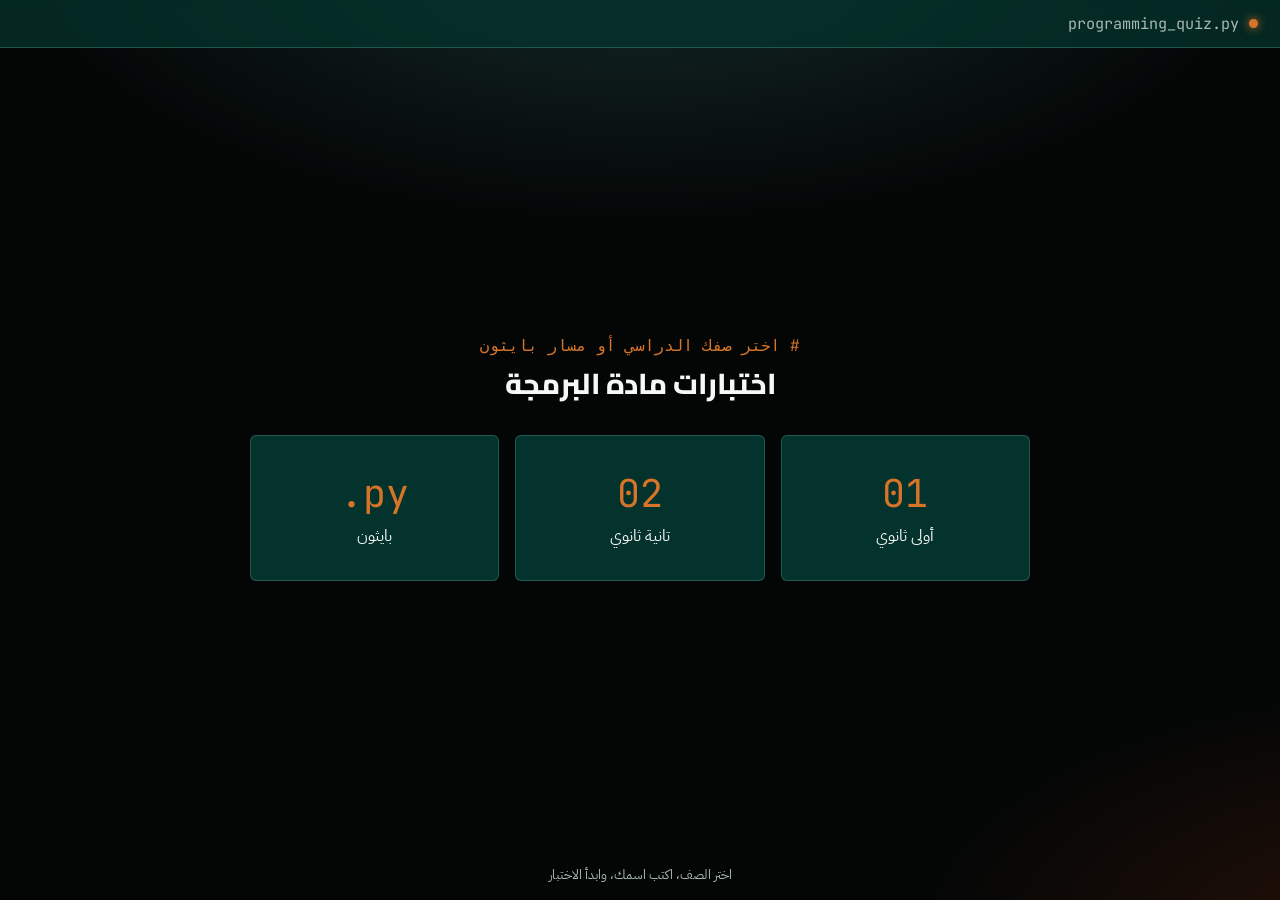
<file: index.html>
<!DOCTYPE html>
<html lang="ar" dir="rtl">
<head>
<meta charset="UTF-8">
<meta name="viewport" content="width=device-width, initial-scale=1">
<title>اختبارات البرمجة - بكالوريا مصرية</title>
<link rel="stylesheet" href="assets/style.css">
</head>
<body>

  <div class="editor-tab">
    <span class="dot"></span>
    <span class="filename mono">programming_quiz.py</span>
  </div>

  <main class="wrap">
    <div style="text-align:center; max-width:780px; width:100%;">
      <p class="mono" style="color:var(--accent); margin-bottom:.3rem;"># اختر صفك الدراسي أو مسار بايثون</p>
      <h1 style="font-size:1.8rem; margin-bottom:2rem;">اختبارات مادة البرمجة</h1>

      <div class="grade-picker">
        <a class="grade-tile" href="quiz.html?grade=1">
          <span class="num mono">01</span>
          <div>أولى ثانوي</div>
        </a>
        <a class="grade-tile" href="quiz.html?grade=2">
          <span class="num mono">02</span>
          <div>تانية ثانوي</div>
        </a>
        <a class="grade-tile" href="quiz.html?grade=3">
          <span class="num mono" dir="ltr">.py</span>
          <div>بايثون</div>
        </a>
      </div>
    </div>
  </main>

  <footer class="note">اختر الصف، اكتب اسمك، وابدأ الاختبار</footer>
</body>
</html>
</file>
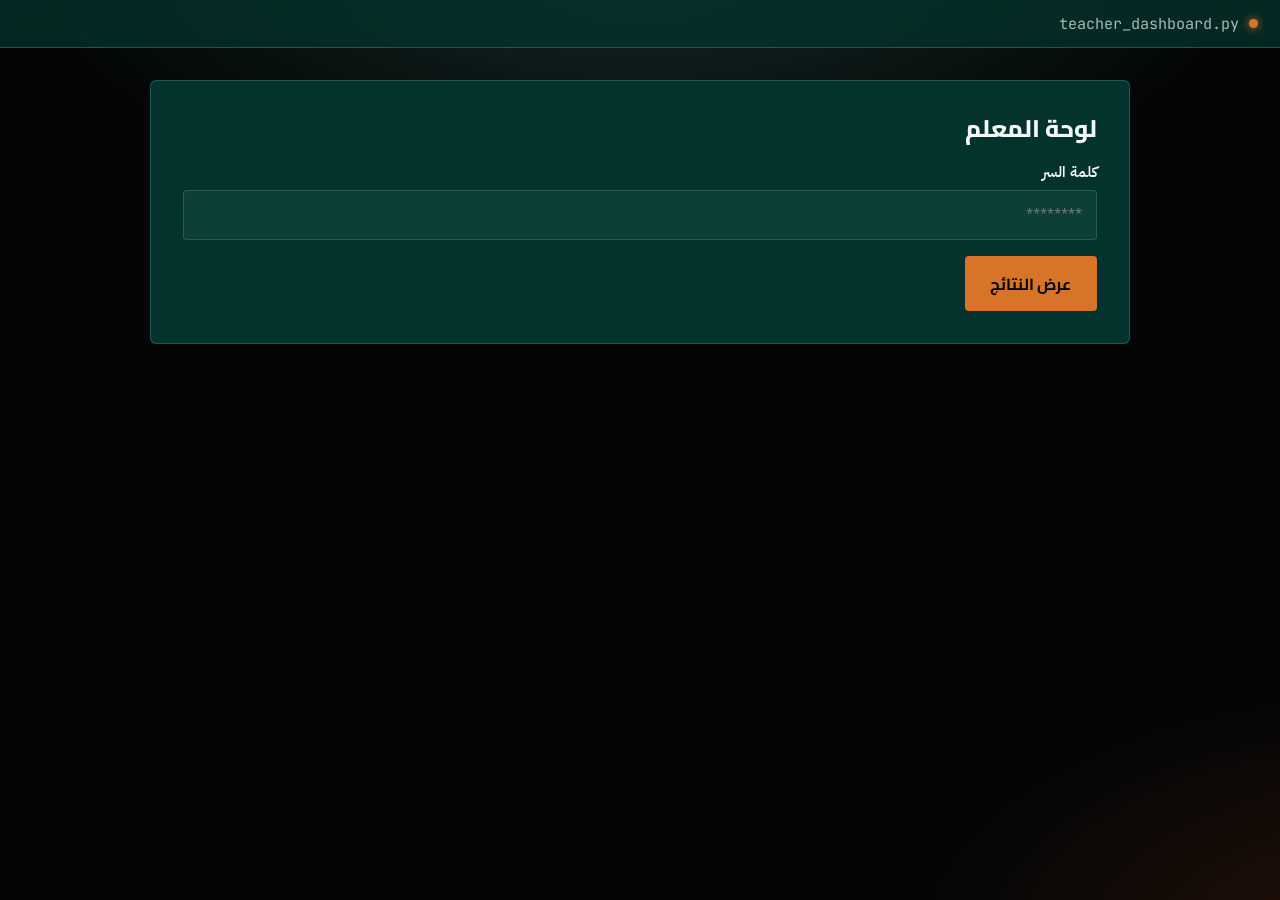
<file: dashboard.html>
<!DOCTYPE html>
<html lang="ar" dir="rtl">
<head>
<meta charset="UTF-8">
<meta name="viewport" content="width=device-width, initial-scale=1">
<title>لوحة المعلم</title>
<link rel="stylesheet" href="assets/style.css">
<style>
  main.wrap { align-items: flex-start; }
  .dash-card { max-width: 980px; }
</style>
</head>
<body>

  <div class="editor-tab">
    <span class="dot"></span>
    <span class="filename mono">teacher_dashboard.py</span>
  </div>

  <main class="wrap">
    <div class="card dash-card" id="dash">
      <h2>لوحة المعلم</h2>
      <label for="pw">كلمة السر</label>
      <input type="password" id="pw" placeholder="********" />
      <div id="dashError"></div>
      <div style="margin-top:1rem;">
        <button id="loadBtn">عرض النتائج</button>
        <button class="secondary" id="exportBtn" style="display:none;">تصدير CSV</button>
      </div>
      <div id="results"></div>
    </div>
  </main>

  <script src="assets/config.js"></script>
  <script src="assets/dashboard.js"></script>
</body>
</html>
</file>
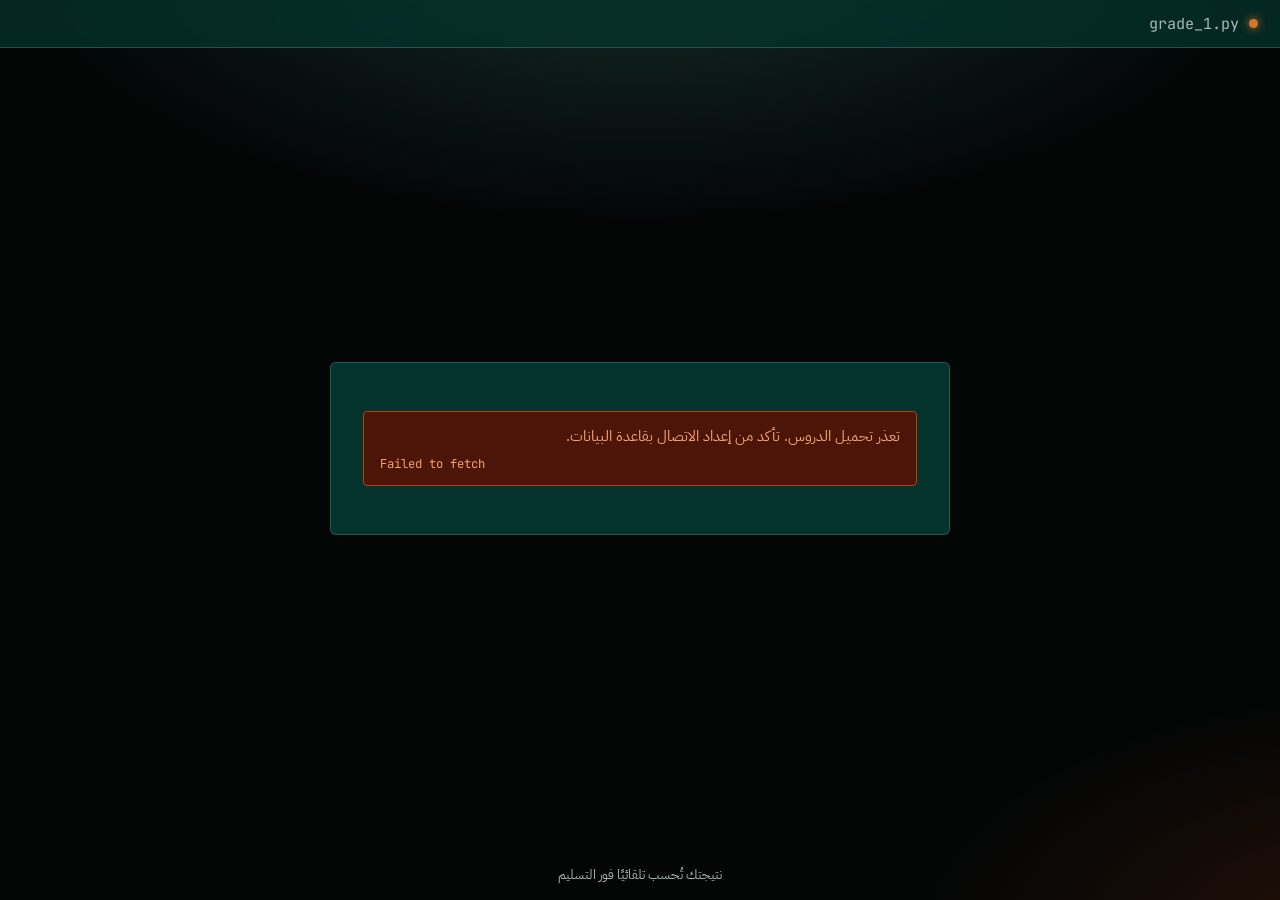
<file: quiz.html>
<!DOCTYPE html>
<html lang="ar" dir="rtl">
<head>
<meta charset="UTF-8">
<meta name="viewport" content="width=device-width, initial-scale=1">
<title>الاختبار - بكالوريا مصرية</title>
<link rel="stylesheet" href="assets/style.css">
</head>
<body>

  <div class="editor-tab">
    <span class="dot" id="tabDot"></span>
    <span class="filename mono" id="tabFilename">quiz.py</span>
  </div>

  <main class="wrap">
    <div class="card" id="app">جاري التحميل...</div>
  </main>

  <footer class="note">نتيجتك تُحسب تلقائيًا فور التسليم</footer>

  <script src="assets/config.js"></script>
  <script src="assets/app.js"></script>
</body>
</html>
</file>
<file: assets/style.css>
/* ============================================================
   منصة اختبارات البرمجة - بكالوريا مصرية
   لوحة الألوان (من الصورة):
   teal #306D64 | deep green #04332D | near-black #040606
   dark rust #4C1507 | burnt orange #B53F0D | orange #D77428
   + درجات الأبيض والأسود للنصوص
   الخطوط: Cairo (عناوين) / IBM Plex Sans Arabic (نصوص) / JetBrains Mono (أرقام وعدّاد الوقت)
   ============================================================ */

@import url('https://fonts.googleapis.com/css2?family=Cairo:wght@700;800&family=IBM+Plex+Sans+Arabic:wght@400;500;600&family=JetBrains+Mono:wght@500;700&display=swap');

:root {
  --bg: #040606;
  --panel: #04332D;
  --panel-alt: rgba(48, 109, 100, 0.22);
  --accent: #D77428;
  --accent-2: #306D64;
  --danger: #B53F0D;
  --danger-bg: #4C1507;
  --danger-text: #F2A275;
  --on-accent: #040606;
  --text: #F6F8F7;
  --text-muted: #A7B9B5;
  --border: rgba(48, 109, 100, 0.65);
}

* { box-sizing: border-box; }

html, body {
  margin: 0;
  min-height: 100%;
  background:
    radial-gradient(900px 420px at 50% -8%, rgba(48,109,100,.38), transparent 70%),
    radial-gradient(700px 360px at 110% 105%, rgba(181,63,13,.20), transparent 70%),
    var(--bg);
  background-attachment: fixed;
  color: var(--text);
  font-family: 'IBM Plex Sans Arabic', sans-serif;
  direction: rtl;
}

body {
  display: flex;
  flex-direction: column;
  min-height: 100vh;
}

h1, h2, h3 { font-family: 'Cairo', sans-serif; font-weight: 800; margin: 0 0 .4em; line-height: 1.3; }
p { line-height: 1.8; color: var(--text-muted); }

.mono { font-family: 'JetBrains Mono', monospace; }

/* شريط علوي على شكل تبويب محرر أكواد */
.editor-tab {
  display: flex;
  align-items: center;
  gap: .6rem;
  padding: .8rem 1.4rem;
  background: rgba(4, 51, 45, .75);
  border-bottom: 1px solid var(--border);
  backdrop-filter: blur(6px);
}
.editor-tab .dot {
  width: 9px; height: 9px; border-radius: 50%;
  background: var(--accent);
  box-shadow: 0 0 10px var(--accent);
}
.editor-tab .dot.running { animation: pulse 1.4s infinite; }
.editor-tab .filename { font-family: 'JetBrains Mono', monospace; color: var(--text-muted); font-size: .95rem; }

@keyframes pulse {
  0%, 100% { opacity: 1; }
  50% { opacity: .35; }
}

main.wrap {
  flex: 1;
  display: flex;
  align-items: center;
  justify-content: center;
  padding: 2rem 1.2rem;
}

.card {
  width: 100%;
  max-width: 620px;
  background: var(--panel);
  border: 1px solid var(--border);
  border-radius: 6px;
  padding: 2rem;
}

.grade-picker {
  display: grid;
  grid-template-columns: repeat(3, 1fr);
  gap: 1rem;
  max-width: 780px;
  width: 100%;
}
.grade-tile {
  background: var(--panel);
  border: 1px solid var(--border);
  border-radius: 6px;
  padding: 2rem 1rem;
  text-align: center;
  text-decoration: none;
  color: var(--text);
  transition: border-color .15s ease, transform .15s ease;
}
.grade-tile:hover { border-color: var(--accent); transform: translateY(-2px); }
.grade-tile .num { font-family: 'JetBrains Mono', monospace; font-size: 2.4rem; color: var(--accent); display:block; margin-bottom:.3rem; }

label { display: block; margin: 1.1rem 0 .4rem; font-weight: 600; font-size: .95rem; }
input[type=text], input[type=password], textarea {
  width: 100%;
  background: var(--panel-alt);
  border: 1px solid var(--border);
  border-radius: 4px;
  color: var(--text);
  padding: .75rem .9rem;
  font-family: inherit;
  font-size: 1rem;
}
input:focus, textarea:focus { outline: 2px solid var(--accent); border-color: var(--accent); }
textarea { min-height: 110px; resize: vertical; }

button, .btn {
  display: inline-block;
  background: var(--accent);
  color: var(--on-accent);
  border: none;
  border-radius: 4px;
  padding: .8rem 1.6rem;
  font-family: 'Cairo', sans-serif;
  font-weight: 700;
  font-size: 1rem;
  cursor: pointer;
  transition: filter .15s ease;
}
button:hover, .btn:hover { filter: brightness(1.08); }
button:disabled { opacity: .5; cursor: not-allowed; }
button.secondary { background: transparent; border: 1px solid var(--accent-2); color: var(--text); }
button.secondary:hover { border-color: var(--accent); }

.error-box {
  background: var(--danger-bg);
  border: 1px solid var(--danger);
  color: var(--danger-text);
  padding: .8rem 1rem;
  border-radius: 4px;
  margin: 1rem 0;
  font-size: .92rem;
}

/* شريط تقدّم الوقت */
.timer-row {
  display: flex;
  justify-content: space-between;
  align-items: center;
  margin-bottom: 1.2rem;
}
.timer {
  font-family: 'JetBrains Mono', monospace;
  font-size: 1.3rem;
  font-weight: 700;
  color: var(--accent);
}
.timer.low { color: var(--danger-text); animation: pulse 1s infinite; }
.progress-track {
  height: 4px;
  background: var(--panel-alt);
  border-radius: 2px;
  overflow: hidden;
  margin-bottom: 1.6rem;
}
.progress-fill { height: 100%; background: var(--accent); transition: width .3s linear; }

.q-index { font-family: 'JetBrains Mono', monospace; color: var(--text-muted); font-size: .9rem; margin-bottom: .3rem; }
.q-text { font-size: 1.15rem; margin-bottom: 1.1rem; font-weight: 600; }

.option-row {
  display: flex;
  align-items: center;
  gap: .7rem;
  background: var(--panel-alt);
  border: 1px solid var(--border);
  border-radius: 4px;
  padding: .8rem 1rem;
  margin-bottom: .6rem;
  cursor: pointer;
}
.option-row:hover { border-color: var(--accent); }
.option-row input { accent-color: var(--accent); }
.option-row.selected { border-color: var(--accent); background: rgba(215,116,40,.14); }

.result-score {
  text-align: center;
  padding: 1.6rem 0;
}
.result-score .big {
  font-family: 'JetBrains Mono', monospace;
  font-size: 3rem;
  font-weight: 700;
  color: var(--accent);
}
.q-review {
  border-top: 1px solid var(--border);
  padding: 1rem 0;
}
.q-review .badge {
  display: inline-block;
  font-size: .78rem;
  font-family: 'JetBrains Mono', monospace;
  padding: .15rem .5rem;
  border-radius: 3px;
  margin-inline-start: .5rem;
}
.badge.ok { background: rgba(48,109,100,.55); color: #E3F4F0; }
.badge.bad { background: var(--danger-bg); color: var(--danger-text); }
.badge.partial { background: rgba(215,116,40,.2); color: var(--accent); }

table.results-table {
  width: 100%;
  border-collapse: collapse;
  font-size: .92rem;
}
table.results-table th, table.results-table td {
  border-bottom: 1px solid var(--border);
  padding: .6rem .5rem;
  text-align: right;
}
table.results-table th { color: var(--text-muted); font-family: 'JetBrains Mono', monospace; font-weight: 500; font-size: .8rem; }

footer.note { text-align: center; color: var(--text-muted); font-size: .82rem; padding: 1rem; }

@media (max-width: 560px) {
  .grade-picker { grid-template-columns: 1fr; }
  .card { padding: 1.3rem; }
}

/* القائمة المنسدلة: الخيارات بنص أسود على خلفية فاتحة (المتصفح بيرسمها بخلفية بيضاء) */
select option {
  background-color: #F6F8F7;
  color: #040606;
}
select option:checked {
  background-color: #D77428;
  color: #040606;
}
</file>
